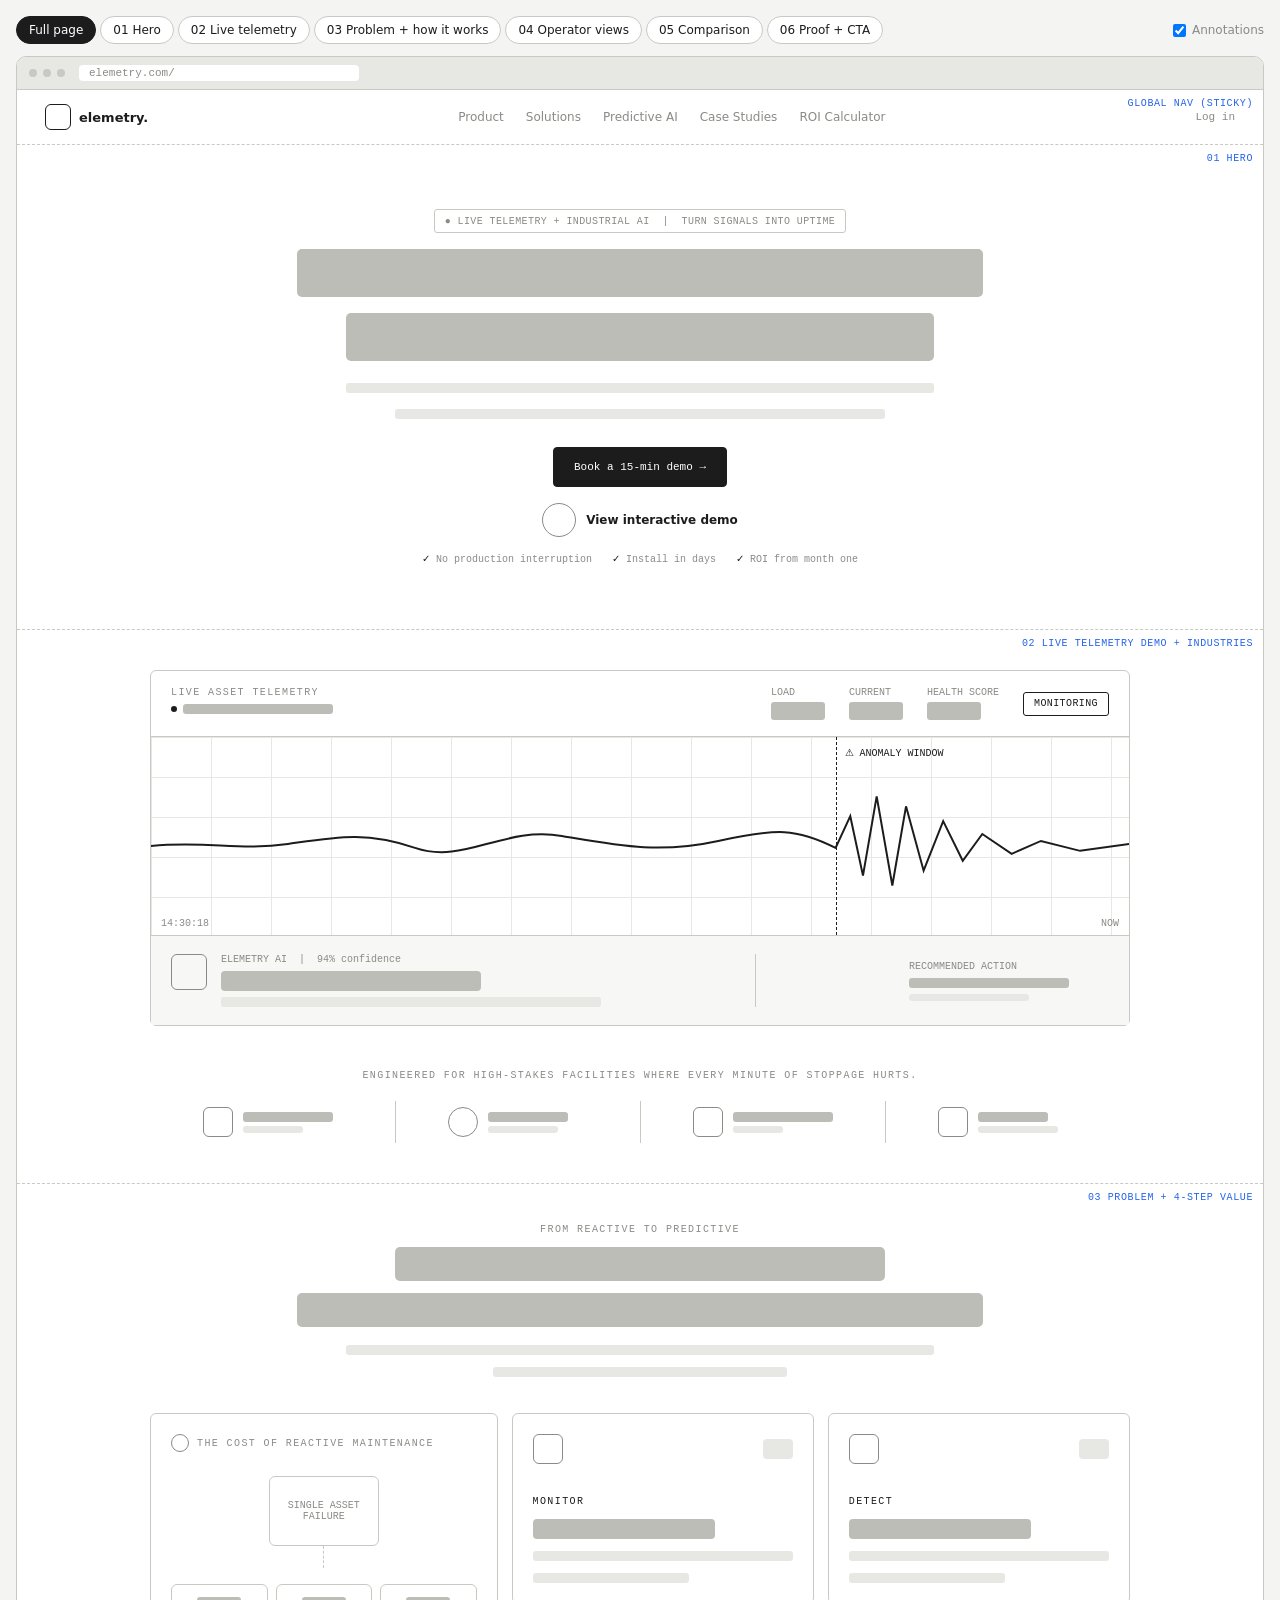
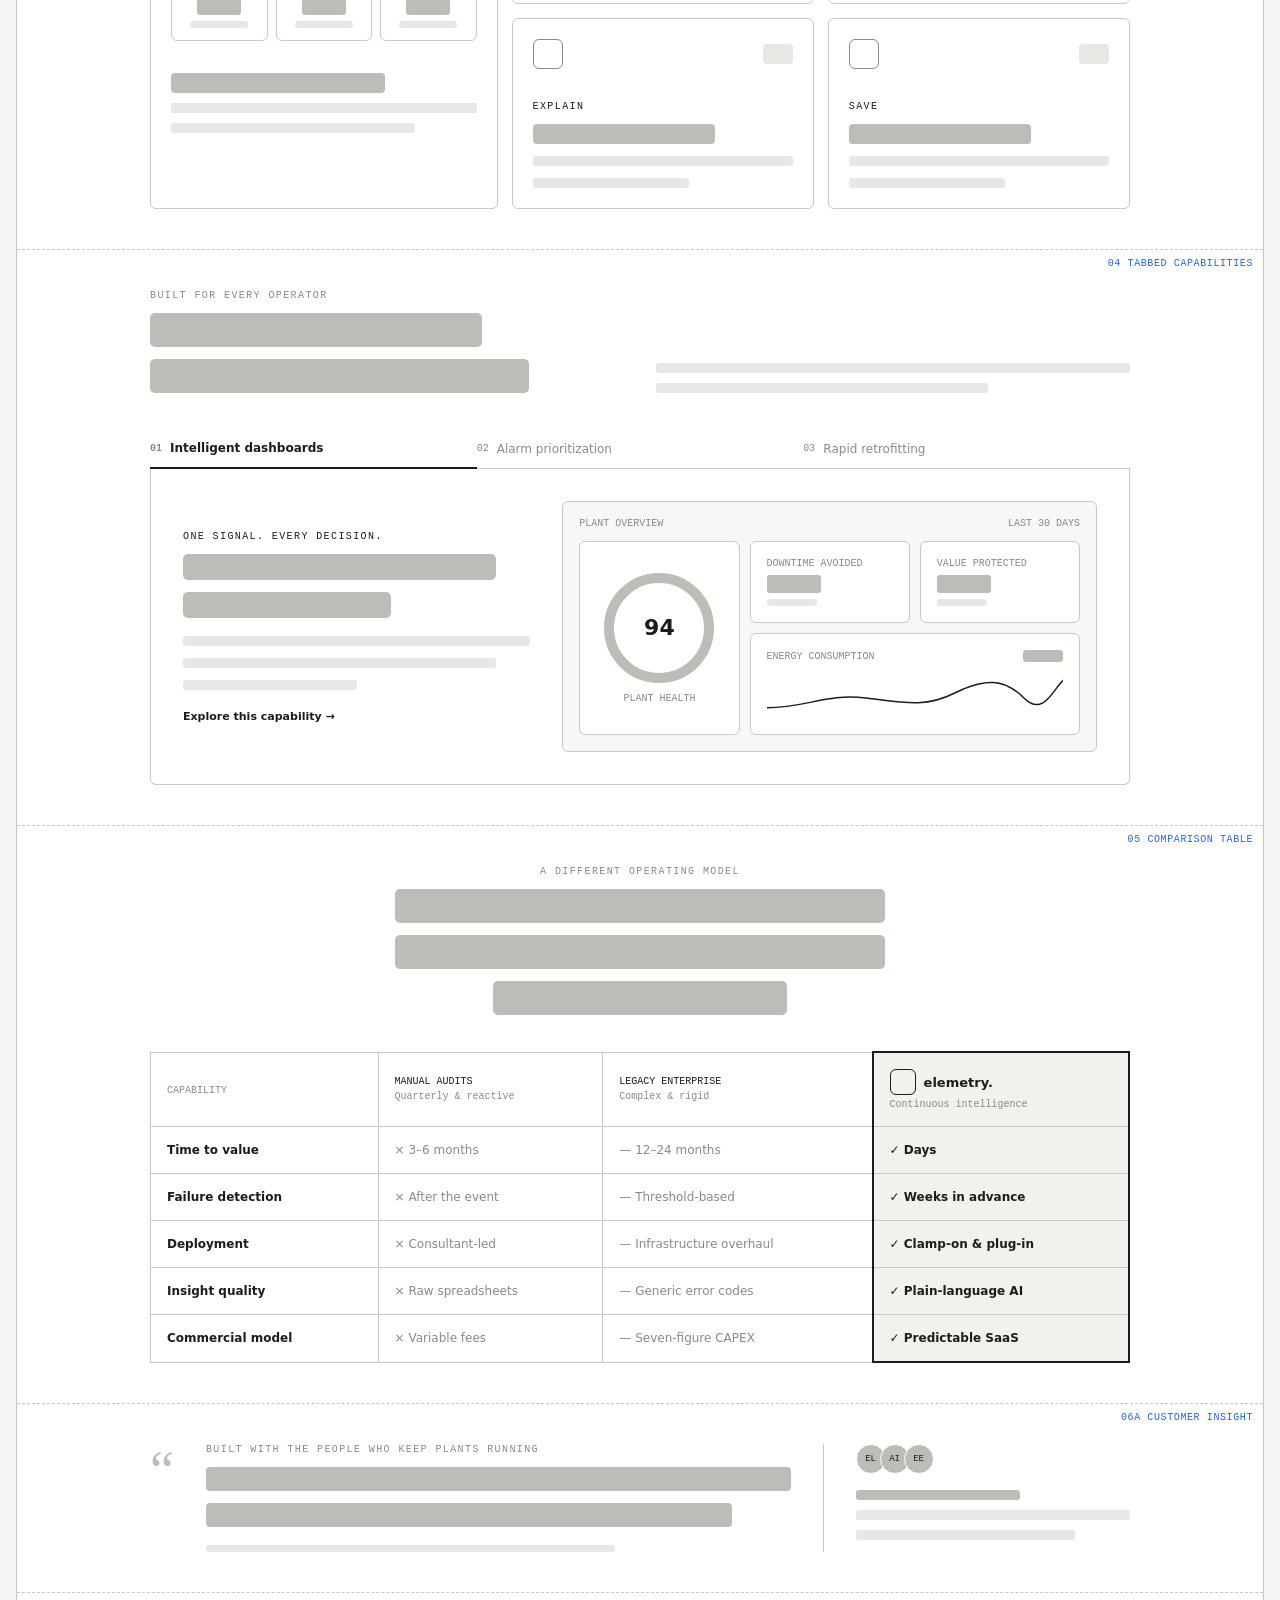
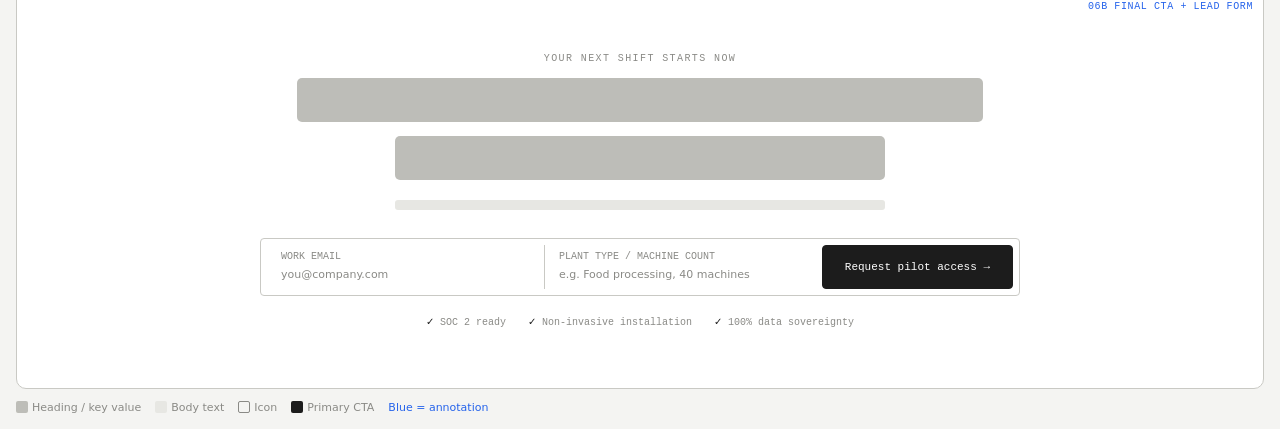
<file: m3/wireframe.html>
<!doctype html>
<html lang="en">
<head>
<meta charset="utf-8" />
<meta name="viewport" content="width=device-width, initial-scale=1" />
<title>Elemetry — Landing Wireframe</title>
<style>
  :root {
    --bg: #f4f4f2;
    --paper: #ffffff;
    --ink: #1c1c1c;
    --muted: #8a8a86;
    --line: #c9c9c4;
    --fill: #e7e7e3;
    --dark: #bdbdb8;
    --note: #2563eb;
  }
  * { box-sizing: border-box; margin: 0; padding: 0; }
  body { font-family: "Geist", system-ui, sans-serif; background: var(--bg); color: var(--ink); padding: 16px; }

  .toolbar { display: flex; flex-wrap: wrap; gap: 8px; align-items: center; justify-content: space-between; margin-bottom: 12px; }
  .tabs { display: flex; flex-wrap: wrap; gap: 4px; }
  .tabs button { font: inherit; font-size: 12px; padding: 6px 12px; border: 1px solid var(--line); background: var(--paper); color: var(--ink); border-radius: 999px; cursor: pointer; }
  .tabs button[aria-selected="true"] { background: var(--ink); color: var(--paper); border-color: var(--ink); }
  .tabs button:focus-visible, .toggle input:focus-visible { outline: 2px solid var(--note); outline-offset: 2px; }
  .toggle { font-size: 12px; display: flex; gap: 6px; align-items: center; color: var(--muted); cursor: pointer; }

  .frame { background: var(--paper); border: 1px solid var(--line); border-radius: 10px; overflow: hidden; }
  .browser { display: flex; align-items: center; gap: 6px; padding: 8px 12px; border-bottom: 1px solid var(--line); background: var(--fill); }
  .dot { width: 8px; height: 8px; border-radius: 50%; background: var(--line); }
  .url { margin-left: 8px; font-size: 11px; color: var(--muted); background: var(--paper); padding: 2px 10px; border-radius: 4px; flex: 1; max-width: 280px; font-family: "Geist Mono", monospace; }

  .screen { display: none; }
  .screen.active { display: block; }

  section { padding: 40px 28px; border-bottom: 1px dashed var(--line); position: relative; }
  section:last-child { border-bottom: 0; }
  .note { position: absolute; top: 8px; right: 10px; font-size: 10px; color: var(--note); font-family: "Geist Mono", monospace; text-transform: uppercase; letter-spacing: .06em; z-index: 2; }
  body.hide-notes .note { display: none; }

  .wrap { max-width: 980px; margin: 0 auto; }
  .row { display: flex; gap: 16px; }
  .col { display: flex; flex-direction: column; gap: 10px; }
  .grow { flex: 1; min-width: 0; }
  .center { align-items: center; text-align: center; }
  .between { justify-content: space-between; align-items: center; }
  .wrapflex { flex-wrap: wrap; }

  .bar { height: 10px; background: var(--fill); border-radius: 3px; }
  .bar.sm { height: 7px; }
  .bar.dark { background: var(--dark); }
  .h1 { height: 34px; background: var(--dark); border-radius: 5px; }
  .h2 { height: 20px; background: var(--dark); border-radius: 4px; }
  .num { height: 18px; width: 54px; background: var(--dark); border-radius: 3px; }
  .w10{width:10%}.w20{width:20%}.w30{width:30%}.w40{width:40%}.w50{width:50%}.w60{width:60%}.w70{width:70%}.w80{width:80%}.w90{width:90%}.w100{width:100%}

  .img { background: var(--fill); border: 1px solid var(--line); border-radius: 6px; position: relative; overflow: hidden; display: flex; align-items: center; justify-content: center; flex-shrink: 0; }
  .img.x::before, .img.x::after { content: ""; position: absolute; inset: 0; background: linear-gradient(to top right, transparent calc(50% - .5px), var(--line) 50%, transparent calc(50% + .5px)); }
  .img.x::after { background: linear-gradient(to top left, transparent calc(50% - .5px), var(--line) 50%, transparent calc(50% + .5px)); }
  .img span { position: relative; z-index: 1; font-size: 10px; color: var(--muted); background: var(--fill); padding: 2px 6px; font-family: "Geist Mono", monospace; }
  .icon { width: 30px; height: 30px; border: 1.5px solid var(--muted); border-radius: 6px; flex-shrink: 0; }
  .icon.round { border-radius: 50%; }

  .btn { height: 34px; border: 1.5px solid var(--ink); border-radius: 4px; display: inline-flex; align-items: center; justify-content: center; font-size: 11px; padding: 0 14px; font-family: "Geist Mono", monospace; white-space: nowrap; }
  .btn.solid { background: var(--ink); color: var(--paper); }
  .chip { height: 24px; border: 1px solid var(--line); border-radius: 3px; padding: 0 10px; font-size: 10px; display: inline-flex; align-items: center; gap: 6px; color: var(--muted); font-family: "Geist Mono", monospace; letter-spacing: .04em; }
  .eyebrow { font-family: "Geist Mono", monospace; font-size: 10px; letter-spacing: .14em; color: var(--muted); text-transform: uppercase; }
  .label { font-size: 10px; color: var(--muted); font-family: "Geist Mono", monospace; }
  .box { border: 1px solid var(--line); border-radius: 6px; padding: 16px; }
  .vsep { width: 1px; background: var(--line); align-self: stretch; }
  .check { display: inline-flex; align-items: center; gap: 6px; font-size: 10px; color: var(--muted); font-family: "Geist Mono", monospace; }
  .check::before { content: "✓"; color: var(--ink); }

  /* Nav */
  .nav { padding: 14px 28px; }
  .logo { display: flex; align-items: center; gap: 8px; font-size: 13px; font-weight: 600; }
  .logo .icon { width: 26px; height: 26px; border-color: var(--ink); }
  .navlinks { display: flex; gap: 22px; font-size: 12px; color: var(--muted); }
  .hamburger { display: none; flex-direction: column; gap: 3px; }
  .hamburger span { width: 18px; height: 2px; background: var(--ink); }

  /* Telemetry */
  .chart { height: 200px; border-top: 1px solid var(--line); border-bottom: 1px solid var(--line); position: relative; background-image: linear-gradient(var(--fill) 1px, transparent 1px), linear-gradient(90deg, var(--fill) 1px, transparent 1px); background-size: 100% 40px, 60px 100%; }
  .chart svg { position: absolute; inset: 0; width: 100%; height: 100%; }
  .anomaly { position: absolute; top: 0; bottom: 0; left: 70%; border-left: 1.5px dashed var(--ink); }
  .anomaly .label { position: absolute; top: 10px; left: 8px; color: var(--ink); white-space: nowrap; }

  /* Grids */
  .feature-grid { display: grid; gap: 14px; grid-template-columns: 1.15fr 1fr 1fr; grid-template-rows: auto auto; }
  .feature-grid .tall { grid-row: span 2; }
  .stat3 { display: grid; grid-template-columns: repeat(3, 1fr); gap: 8px; }
  .industries { display: grid; grid-template-columns: repeat(4, 1fr); }
  .industries > div { display: flex; gap: 10px; align-items: center; justify-content: center; padding: 6px 12px; border-left: 1px solid var(--line); }
  .industries > div:first-child { border-left: 0; }

  .optabs { display: grid; grid-template-columns: repeat(3, 1fr); border-bottom: 1px solid var(--line); }
  .optabs div { padding: 12px 0; display: flex; gap: 8px; align-items: center; font-size: 12px; color: var(--muted); }
  .optabs div.on { color: var(--ink); font-weight: 600; border-bottom: 2px solid var(--ink); margin-bottom: -1px; }
  .dash { display: grid; grid-template-columns: 1fr 1fr 1fr; gap: 10px; }
  .gauge { width: 110px; height: 110px; border-radius: 50%; border: 10px solid var(--dark); display: flex; align-items: center; justify-content: center; font-size: 22px; font-weight: 600; }

  table { width: 100%; border-collapse: collapse; font-size: 12px; }
  th, td { border: 1px solid var(--line); padding: 16px; text-align: left; vertical-align: middle; }
  th { font-weight: 400; }
  td.hl, th.hl { background: #f1f1ee; border-left: 2px solid var(--ink); border-right: 2px solid var(--ink); }
  tr:last-child td.hl { border-bottom: 2px solid var(--ink); }
  th.hl { border-top: 2px solid var(--ink); }
  .x::before { content: "×  "; }
  .dash-mark::before { content: "—  "; }
  .ok::before { content: "✓  "; font-weight: 700; }
  .tablewrap { overflow-x: auto; }

  .quote-mark { font-size: 54px; line-height: 1; color: var(--dark); font-family: Georgia, serif; }
  .avatars { display: flex; }
  .avatars span { width: 30px; height: 30px; border-radius: 50%; border: 1.5px solid var(--paper); background: var(--dark); margin-left: -6px; font-size: 9px; display: flex; align-items: center; justify-content: center; font-family: "Geist Mono", monospace; }
  .avatars span:first-child { margin-left: 0; }
  .ctaform { display: flex; border: 1px solid var(--line); border-radius: 4px; padding: 6px; gap: 0; width: 100%; max-width: 760px; }
  .ctaform .field { flex: 1; padding: 6px 14px; display: flex; flex-direction: column; gap: 6px; text-align: left; border-right: 1px solid var(--line); }
  .ctaform .field:nth-child(2) { border-right: 0; }

  .legend { margin-top: 12px; display: flex; flex-wrap: wrap; gap: 14px; font-size: 11px; color: var(--muted); }
  .legend i { display: inline-block; width: 12px; height: 12px; border-radius: 2px; vertical-align: -2px; margin-right: 4px; }

  @media (max-width: 760px) {
    section { padding: 32px 16px; }
    .navlinks, .nav .desk { display: none; }
    .hamburger { display: flex; }
    .stack { flex-direction: column; }
    .stack > .vsep { width: 100%; height: 1px; }
    .feature-grid { grid-template-columns: 1fr; }
    .feature-grid .tall { grid-row: auto; }
    .industries { grid-template-columns: 1fr 1fr; gap: 12px; }
    .industries > div { border-left: 0; justify-content: flex-start; }
    .optabs { grid-template-columns: 1fr; }
    .dash { grid-template-columns: 1fr 1fr; }
    .ctaform { flex-direction: column; }
    .ctaform .field { border-right: 0; border-bottom: 1px solid var(--line); }
    .ctaform .btn { margin-top: 6px; }
    .telemetry-stats { flex-wrap: wrap; }
  }
</style>
</head>
<body>
  <div class="toolbar">
    <div class="tabs" role="tablist" aria-label="Landing page screens">
      <button role="tab" aria-selected="true" data-target="all">Full page</button>
      <button role="tab" aria-selected="false" data-target="s1">01 Hero</button>
      <button role="tab" aria-selected="false" data-target="s2">02 Live telemetry</button>
      <button role="tab" aria-selected="false" data-target="s3">03 Problem + how it works</button>
      <button role="tab" aria-selected="false" data-target="s4">04 Operator views</button>
      <button role="tab" aria-selected="false" data-target="s5">05 Comparison</button>
      <button role="tab" aria-selected="false" data-target="s6">06 Proof + CTA</button>
    </div>
    <label class="toggle"><input type="checkbox" id="notes" checked /> Annotations</label>
  </div>

  <div class="frame">
    <div class="browser" aria-hidden="true">
      <span class="dot"></span><span class="dot"></span><span class="dot"></span>
      <span class="url">elemetry.com/</span>
    </div>

    <!-- Global nav -->
    <section class="nav">
      <span class="note">Global nav (sticky)</span>
      <div class="row between">
        <div class="logo"><span class="icon"></span>elemetry.</div>
        <nav class="navlinks" aria-label="Wireframe navigation">
          <span>Product</span><span>Solutions</span><span>Predictive AI</span><span>Case Studies</span><span>ROI Calculator</span>
        </nav>
        <div class="row desk" style="align-items:center;gap:14px"><span class="label" style="font-size:11px">Log in</span></div>
        <div class="hamburger" aria-hidden="true"><span></span><span></span><span></span></div>
      </div>
    </section>

    <!-- 01 HERO -->
    <section class="screen" id="s1">
      <span class="note">01 Hero</span>
      <div class="wrap col center" style="gap:16px;padding:24px 0">
        <span class="chip">● LIVE TELEMETRY + INDUSTRIAL AI &nbsp;|&nbsp; TURN SIGNALS INTO UPTIME</span>
        <div class="h1 w70" style="height:48px"></div>
        <div class="h1 w60" style="height:48px"></div>
        <div class="bar w60" style="margin-top:6px"></div>
        <div class="bar w50"></div>
        <span class="btn solid" style="margin-top:12px;height:40px;padding:0 20px">Book a 15-min demo →</span>
        <div class="row" style="align-items:center;gap:10px">
          <span class="icon round" style="width:34px;height:34px"></span>
          <span style="font-size:12px;font-weight:600">View interactive demo</span>
        </div>
        <div class="row wrapflex" style="justify-content:center;gap:20px">
          <span class="check">No production interruption</span>
          <span class="check">Install in days</span>
          <span class="check">ROI from month one</span>
        </div>
      </div>
    </section>

    <!-- 02 TELEMETRY -->
    <section class="screen" id="s2">
      <span class="note">02 Live telemetry demo + industries</span>
      <div class="wrap">
        <div class="box" style="padding:0">
          <div class="row between stack" style="padding:16px 20px;align-items:flex-start">
            <div class="col" style="gap:6px">
              <span class="eyebrow">Live asset telemetry</span>
              <div class="row" style="align-items:center;gap:6px"><span style="width:6px;height:6px;border-radius:50%;background:var(--ink)"></span><div class="bar dark" style="width:150px"></div></div>
            </div>
            <div class="row telemetry-stats" style="gap:24px;align-items:center">
              <div class="col" style="gap:4px"><span class="label">LOAD</span><div class="num"></div></div>
              <div class="col" style="gap:4px"><span class="label">CURRENT</span><div class="num"></div></div>
              <div class="col" style="gap:4px"><span class="label">HEALTH SCORE</span><div class="num"></div></div>
              <span class="chip" style="color:var(--ink);border-color:var(--ink)">MONITORING</span>
            </div>
          </div>
          <div class="chart" aria-label="Line chart placeholder">
            <svg viewBox="0 0 1000 200" preserveAspectRatio="none" aria-hidden="true">
              <path d="M0 110 C60 105 90 115 140 108 S220 95 270 112 S360 90 420 100 S520 118 580 105 S660 92 700 112 L715 80 L728 140 L742 60 L758 150 L772 70 L790 135 L810 85 L830 125 L850 98 L880 118 L910 105 L950 115 L1000 108" fill="none" stroke="#1c1c1c" stroke-width="2" vector-effect="non-scaling-stroke"/>
            </svg>
            <div class="anomaly"><span class="label">⚠ ANOMALY WINDOW</span></div>
            <span class="label" style="position:absolute;bottom:6px;left:10px">14:30:18</span>
            <span class="label" style="position:absolute;bottom:6px;right:10px">NOW</span>
          </div>
          <div class="row between stack" style="padding:18px 20px;background:#f7f7f5">
            <div class="row" style="gap:14px;align-items:flex-start">
              <span class="icon" style="width:36px;height:36px"></span>
              <div class="col" style="gap:6px">
                <span class="label">ELEMETRY AI &nbsp;|&nbsp; 94% confidence</span>
                <div class="h2" style="width:260px;max-width:100%"></div>
                <div class="bar" style="width:380px;max-width:100%"></div>
              </div>
            </div>
            <div class="vsep"></div>
            <div class="col" style="gap:6px;min-width:200px">
              <span class="label">RECOMMENDED ACTION</span>
              <div class="bar dark w80"></div>
              <div class="bar sm w60"></div>
            </div>
          </div>
        </div>

        <div class="col center" style="margin-top:44px;gap:20px">
          <span class="eyebrow">Engineered for high-stakes facilities where every minute of stoppage hurts.</span>
          <div class="industries w100">
            <div><span class="icon"></span><div class="col" style="gap:4px;width:100px"><div class="bar dark w90"></div><div class="bar sm w60"></div></div></div>
            <div><span class="icon round"></span><div class="col" style="gap:4px;width:100px"><div class="bar dark w80"></div><div class="bar sm w70"></div></div></div>
            <div><span class="icon"></span><div class="col" style="gap:4px;width:100px"><div class="bar dark w100"></div><div class="bar sm w50"></div></div></div>
            <div><span class="icon"></span><div class="col" style="gap:4px;width:100px"><div class="bar dark w70"></div><div class="bar sm w80"></div></div></div>
          </div>
        </div>
      </div>
    </section>

    <!-- 03 PROBLEM + HOW IT WORKS -->
    <section class="screen" id="s3">
      <span class="note">03 Problem + 4-step value</span>
      <div class="wrap">
        <div class="col center" style="gap:12px;margin-bottom:36px">
          <span class="eyebrow">From reactive to predictive</span>
          <div class="h1 w50"></div>
          <div class="h1 w70"></div>
          <div class="bar w60" style="margin-top:6px"></div>
          <div class="bar w30"></div>
        </div>
        <div class="feature-grid">
          <div class="box tall col" style="gap:16px;padding:20px">
            <div class="row" style="align-items:center;gap:8px"><span class="icon round" style="width:18px;height:18px"></span><span class="eyebrow">The cost of reactive maintenance</span></div>
            <div class="col center" style="gap:0;margin-top:8px">
              <div class="box" style="width:110px;height:70px;display:flex;align-items:center;justify-content:center"><span class="label">SINGLE ASSET FAILURE</span></div>
              <div style="width:0;height:22px;border-left:1.5px dashed var(--line)"></div>
            </div>
            <div class="stat3">
              <div class="box col center" style="padding:12px 6px;gap:6px"><div class="num" style="width:44px"></div><div class="bar sm w70"></div></div>
              <div class="box col center" style="padding:12px 6px;gap:6px"><div class="num" style="width:44px"></div><div class="bar sm w70"></div></div>
              <div class="box col center" style="padding:12px 6px;gap:6px"><div class="num" style="width:44px"></div><div class="bar sm w70"></div></div>
            </div>
            <div class="col" style="margin-top:16px"><div class="h2 w70"></div><div class="bar w100"></div><div class="bar w80"></div></div>
          </div>
          <script>
            const steps = [["01","Monitor"],["02","Detect"],["03","Explain"],["04","Save"]];
            document.write(steps.map(([n,l]) => `
              <div class="box col" style="gap:12px;padding:20px;min-height:190px">
                <div class="row between"><span class="icon"></span><span class="h2" style="width:30px;background:var(--fill)" aria-label="${n}"></span></div>
                <span class="eyebrow" style="margin-top:20px;color:var(--ink)">${l}</span>
                <div class="h2 w70"></div>
                <div class="bar w100"></div><div class="bar w60"></div>
              </div>`).join(''));
          </script>
        </div>
      </div>
    </section>

    <!-- 04 OPERATOR VIEWS -->
    <section class="screen" id="s4">
      <span class="note">04 Tabbed capabilities</span>
      <div class="wrap">
        <div class="row between stack" style="align-items:flex-end;gap:32px;margin-bottom:36px">
          <div class="col grow" style="gap:12px"><span class="eyebrow">Built for every operator</span><div class="h1 w70"></div><div class="h1 w80"></div></div>
          <div class="col grow"><div class="bar w100"></div><div class="bar w70"></div></div>
        </div>
        <div class="optabs" role="presentation">
          <div class="on"><span class="label">01</span>Intelligent dashboards</div>
          <div><span class="label">02</span>Alarm prioritization</div>
          <div><span class="label">03</span>Rapid retrofitting</div>
        </div>
        <div class="box row stack" style="border-top:0;border-radius:0 0 6px 6px;padding:32px;gap:32px;align-items:center">
          <div class="col" style="flex:0 0 38%;gap:12px">
            <span class="eyebrow" style="color:var(--ink)">One signal. Every decision.</span>
            <div class="h1 w90" style="height:26px"></div><div class="h1 w60" style="height:26px"></div>
            <div class="bar w100" style="margin-top:6px"></div><div class="bar w90"></div><div class="bar w50"></div>
            <span style="font-size:11px;font-weight:600;margin-top:8px">Explore this capability →</span>
          </div>
          <div class="box grow col" style="gap:12px;background:#f7f7f5">
            <div class="row between"><span class="label">PLANT OVERVIEW</span><span class="label">LAST 30 DAYS</span></div>
            <div class="dash">
              <div class="box col center" style="grid-row:span 2;justify-content:center;background:var(--paper)"><div class="gauge">94</div><span class="label">PLANT HEALTH</span></div>
              <div class="box col" style="gap:6px;background:var(--paper)"><span class="label">DOWNTIME AVOIDED</span><div class="num"></div><div class="bar sm w40"></div></div>
              <div class="box col" style="gap:6px;background:var(--paper)"><span class="label">VALUE PROTECTED</span><div class="num"></div><div class="bar sm w40"></div></div>
              <div class="box col" style="grid-column:span 2;gap:6px;background:var(--paper)">
                <div class="row between"><span class="label">ENERGY CONSUMPTION</span><div class="num" style="width:40px;height:12px"></div></div>
                <svg viewBox="0 0 300 50" style="width:100%;height:50px" aria-hidden="true"><path d="M0 40 C40 40 60 25 100 30 S160 40 190 25 S240 10 260 30 S290 20 300 12" fill="none" stroke="#1c1c1c" stroke-width="1.5"/></svg>
              </div>
            </div>
          </div>
        </div>
      </div>
    </section>

    <!-- 05 COMPARISON -->
    <section class="screen" id="s5">
      <span class="note">05 Comparison table</span>
      <div class="wrap">
        <div class="col center" style="gap:12px;margin-bottom:36px">
          <span class="eyebrow">A different operating model</span>
          <div class="h1 w50"></div><div class="h1 w50"></div><div class="h1 w30"></div>
        </div>
        <div class="tablewrap">
          <table>
            <thead>
              <tr>
                <th><span class="label">CAPABILITY</span></th>
                <th><div class="col" style="gap:4px"><span class="label" style="color:var(--ink)">MANUAL AUDITS</span><span class="label">Quarterly &amp; reactive</span></div></th>
                <th><div class="col" style="gap:4px"><span class="label" style="color:var(--ink)">LEGACY ENTERPRISE</span><span class="label">Complex &amp; rigid</span></div></th>
                <th class="hl"><div class="col" style="gap:4px"><div class="logo"><span class="icon"></span>elemetry.</div><span class="label">Continuous intelligence</span></div></th>
              </tr>
            </thead>
            <tbody>
              <script>
                const rows = [
                  ["Time to value","3–6 months","12–24 months","Days"],
                  ["Failure detection","After the event","Threshold-based","Weeks in advance"],
                  ["Deployment","Consultant-led","Infrastructure overhaul","Clamp-on &amp; plug-in"],
                  ["Insight quality","Raw spreadsheets","Generic error codes","Plain-language AI"],
                  ["Commercial model","Variable fees","Seven-figure CAPEX","Predictable SaaS"]];
                document.write(rows.map(r => `<tr><td style="font-weight:600">${r[0]}</td><td class="x" style="color:var(--muted)">${r[1]}</td><td class="dash-mark" style="color:var(--muted)">${r[2]}</td><td class="hl ok" style="font-weight:600">${r[3]}</td></tr>`).join(''));
              </script>
            </tbody>
          </table>
        </div>
      </div>
    </section>

    <!-- 06 PROOF + CTA -->
    <section class="screen" id="s6" style="padding:0">
      <section>
        <span class="note">06a Customer insight</span>
        <div class="wrap row stack" style="gap:32px;align-items:flex-start">
          <span class="quote-mark" aria-hidden="true">&ldquo;</span>
          <div class="col grow" style="gap:12px">
            <span class="eyebrow">Built with the people who keep plants running</span>
            <div class="h2 w100" style="height:24px"></div><div class="h2 w90" style="height:24px"></div>
            <div class="bar sm w70" style="margin-top:6px"></div>
          </div>
          <div class="vsep"></div>
          <div class="col" style="flex:0 0 28%;gap:10px">
            <div class="avatars"><span>EL</span><span>AI</span><span>EE</span></div>
            <div class="bar dark w60" style="margin-top:6px"></div>
            <div class="bar w100"></div><div class="bar w80"></div>
          </div>
        </div>
      </section>
      <section>
        <span class="note">06b Final CTA + lead form</span>
        <div class="wrap col center" style="gap:14px;padding:20px 0">
          <span class="eyebrow">Your next shift starts now</span>
          <div class="h1 w70" style="height:44px"></div><div class="h1 w50" style="height:44px"></div>
          <div class="bar w50" style="margin-top:6px"></div>
          <div class="ctaform" style="margin-top:14px">
            <div class="field"><span class="label">WORK EMAIL</span><span style="font-size:11px;color:var(--muted)">you@company.com</span></div>
            <div class="field"><span class="label">PLANT TYPE / MACHINE COUNT</span><span style="font-size:11px;color:var(--muted)">e.g. Food processing, 40 machines</span></div>
            <span class="btn solid" style="height:auto;min-height:44px;padding:0 22px">Request pilot access →</span>
          </div>
          <div class="row wrapflex" style="justify-content:center;gap:22px;margin-top:6px">
            <span class="check">SOC 2 ready</span><span class="check">Non-invasive installation</span><span class="check">100% data sovereignty</span>
          </div>
        </div>
      </section>
    </section>
  </div>

  <div class="legend">
    <span><i style="background:var(--dark)"></i>Heading / key value</span>
    <span><i style="background:var(--fill)"></i>Body text</span>
    <span><i style="border:1.5px solid var(--muted)"></i>Icon</span>
    <span><i style="background:var(--ink)"></i>Primary CTA</span>
    <span style="color:var(--note)">Blue = annotation</span>
  </div>

<script>
  const tabs = [...document.querySelectorAll('[role=tab]')];
  const screens = [...document.querySelectorAll('.screen')];
  const select = (tab) => {
    const target = tab.dataset.target;
    tabs.forEach(t => { const on = t === tab; t.setAttribute('aria-selected', on); t.tabIndex = on ? 0 : -1; });
    screens.forEach(s => s.classList.toggle('active', target === 'all' || s.id === target));
  };
  tabs.forEach((t, i) => {
    t.tabIndex = i === 0 ? 0 : -1;
    t.addEventListener('click', () => select(t));
    t.addEventListener('keydown', e => {
      const d = e.key === 'ArrowRight' ? 1 : e.key === 'ArrowLeft' ? -1 : 0;
      if (d) { const n = tabs[(i + d + tabs.length) % tabs.length]; n.focus(); select(n); }
    });
  });
  select(tabs[0]);
  document.getElementById('notes').addEventListener('change', e => document.body.classList.toggle('hide-notes', !e.target.checked));
</script>
</body>
</html>
</file>
